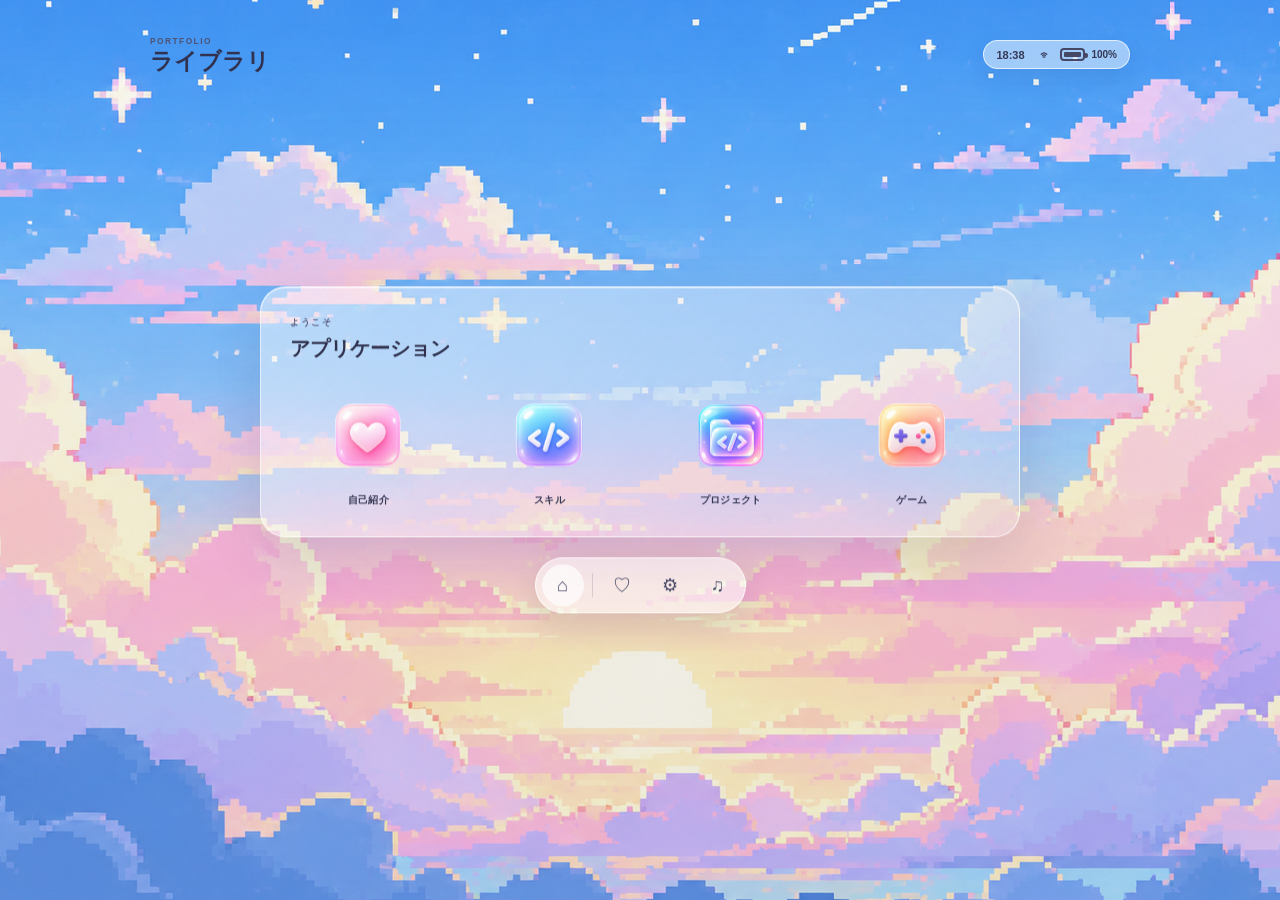
<file: world.html>
<!DOCTYPE html>
<html lang="ja">
<head>
  <meta charset="UTF-8">
  <meta name="viewport" content="width=device-width, initial-scale=1, viewport-fit=cover">
  <meta name="theme-color" content="#b8c8ef">
  <title>YURIA | VR World</title>
  <link rel="preload" href="./assets/images/world-bg.png" as="image">
  <link rel="stylesheet" href="./css/world.css">
</head>
<body class="world-page world-ui-open">
  <section
    id="world"
    aria-hidden="false"
  >

    <!-- 昼背景 -->
    <div class="world-background"></div>

    <!-- VR空間の淡いオーバーレイ -->
    <div class="world-overlay"></div>


    <!-- =====================================
         QUEST UI
    ====================================== -->

    <div class="quest-shell">

      <!-- TOP BAR -->

      <header class="quest-topbar">

        <div class="brand-area">

          <p class="brand-small">
            PORTFOLIO
          </p>

          <h2
            class="library-title"
            data-i18n="library"
          >
            Library
          </h2>

        </div>

        <div class="status-area">

  <span
    id="currentTime"
    class="current-time"
  >
    --:--
  </span>

  <span
    class="wifi-icon"
    aria-label="Wi-Fi"
  >
    ᯤ
  </span>

  <div
    class="battery-status"
    aria-label="Battery"
  >

    <div class="battery-icon">
      <div
        id="batteryLevel"
        class="battery-level"
      ></div>
    </div>

    <span id="batteryText">
      100%
    </span>

  </div>

</div>
      </header>

      <!-- =====================================
           MAIN LIBRARY PANEL
      ====================================== -->

      <div class="home-layout">
      <main
        id="libraryPanel"
        class="quest-panel library-panel"
      >

        <div class="panel-heading">

          <div>

            <p
              class="panel-eyebrow"
              data-i18n="welcome"
            >
              Welcome
            </p>

            <h3 data-i18n="choose">
              What would you like to know?
            </h3>

          </div>

        </div>

        <!-- APP GRID -->

        <div class="app-grid">

          <button
            class="vr-app"
            data-panel="profile"
            type="button"
          >

            <span class="vr-app-icon profile-icon">
              <img src="./assets/icons/profile.png" alt="">
            </span>

            <span
              class="vr-app-name"
              data-i18n="profile"
            >
              Profile
            </span>

          </button>


          <button
            class="vr-app"
            data-panel="skills"
            type="button"
          >

            <span class="vr-app-icon skills-icon">
              <img src="./assets/icons/skills.png" alt="">
            </span>

            <span
              class="vr-app-name"
              data-i18n="skills"
            >
              Skills
            </span>

          </button>

          <button
                class="vr-app"
                data-panel="projects"
                type="button"
              >
                <span class="vr-app-icon projects-icon">
                  <img src="./assets/icons/project.png" alt="">
                </span>

                <span class="vr-app-name" data-i18n="projects">
                  Projects
                </span>
              </button>

          <button
            class="vr-app"
            type="button"
            onclick="window.location.href='./code-merge.html'"
          >

            <span class="vr-app-icon game-icon">
              <img src="./assets/icons/game.png" alt="">
            </span>

            <span
              class="vr-app-name"
              data-i18n="game"
            >
              Game
            </span>

          </button>

        </div>

      </main>

      <nav
        class="quest-dock"
        aria-label="VR menu"
      >

        <button
          id="homeButton"
          class="dock-button active"
          type="button"
          aria-label="Home"
        >
          <span>⌂</span>
        </button>


        <div class="dock-divider"></div>


        <button
          id="profileShortcut"
          class="dock-button"
          type="button"
          aria-label="Profile"
        >
          <span>♡</span>
        </button>


        <button
          id="settingsButton"
          class="dock-button"
          type="button"
          aria-label="Settings"
        >
          <span>⚙</span>
        </button>


        <button
          id="soundButton"
          class="dock-button"
          type="button"
          aria-label="BGM"
        >
          <span id="soundIcon">
            ♫
          </span>

          <span
            id="soundOffMark"
            class="sound-off-mark"
          >
            /
          </span>
        </button>

      </nav>
      </div>


      <!-- =====================================
           CONTENT WINDOW
      ====================================== -->

      <section
        id="contentPanel"
        class="quest-panel content-panel"
        aria-hidden="true"
      >

        <div class="content-header">

          <button
            id="backButton"
            class="round-button"
            type="button"
            aria-label="Back"
          >
            ←
          </button>

          <div>

            <p class="panel-eyebrow">
              PORTFOLIO
            </p>

            <h3 id="contentTitle">
              Profile
            </h3>

          </div>

        </div>


        <div
          id="contentBody"
          class="content-body"
        ></div>

      </section>


      <!-- =====================================
           SETTINGS
      ====================================== -->

      <section
        id="settingsPanel"
        class="settings-panel"
        aria-hidden="true"
      >

        <div class="settings-header">

          <div>

            <p class="panel-eyebrow">
              SYSTEM
            </p>

            <h3 data-i18n="settings">
              Settings
            </h3>

          </div>


          <button
            id="closeSettings"
            class="round-button"
            type="button"
            aria-label="Close settings"
          >
            ×
          </button>

        </div>


        <!-- LANGUAGE -->

        <div class="setting-row">

          <div class="setting-label">

            <strong data-i18n="language">
              Language
            </strong>

            <span data-i18n="languageDescription">
              Choose display language
            </span>

          </div>


          <div class="segmented-control">

            <button
              class="language-button active"
              data-language="en"
              type="button"
            >
              English
            </button>

            <button
              class="language-button"
              data-language="ja"
              type="button"
            >
              日本語
            </button>

          </div>

        </div>


        <!-- TEXT SIZE -->

        <div class="setting-row">

          <div class="setting-label">

            <strong data-i18n="textSize">
              Text Size
            </strong>

            <span data-i18n="textSizeDescription">
              Change interface text size
            </span>

          </div>


          <div class="segmented-control">

            <button
              class="text-size-button"
              data-size="small"
              type="button"
            >
              A
            </button>

            <button
              class="text-size-button active"
              data-size="medium"
              type="button"
            >
              A
            </button>

            <button
              class="text-size-button"
              data-size="large"
              type="button"
            >
              A
            </button>

          </div>

        </div>
      </section>

<!-- =====================================
     MUSIC PANEL
====================================== -->

<section
  id="musicPanel"
  class="music-panel"
  aria-hidden="true"
>

  <div class="music-panel-header">

    <div>
      <p class="panel-eyebrow">
        SOUND
      </p>

      <h3>
        Music
      </h3>
    </div>

    <button
      id="closeMusic"
      class="round-button"
      type="button"
      aria-label="Close music settings"
    >
      ×
    </button>

  </div>


  <!-- BGM -->

  <div class="music-setting-row">

    <div class="setting-label">

      <strong>
        BGM
      </strong>

      <span>
        Background music
      </span>

    </div>


    <button
      id="musicSoundButton"
      class="toggle-button"
      type="button"
    >
      OFF
    </button>

  </div>


  <!-- VOLUME : PC / supported browsers -->

  <div
    id="musicVolumeControl"
    class="music-setting-row"
  >

    <div class="setting-label">

      <strong>
        Volume
      </strong>

      <span>
        Adjust music volume
      </span>

    </div>


    <input
      id="musicVolumeSlider"
      class="volume-slider"
      type="range"
      min="0"
      max="100"
      value="25"
      aria-label="BGM volume"
    >

  </div>


  <!-- VOLUME : iPhone / iPad -->

  <div
    id="iosVolumeMessage"
    class="ios-volume-message"
    hidden
  >

    <span class="ios-volume-icon">
      ♫
    </span>

    <div>
      <strong>
        Volume
      </strong>

      <p>
        端末の音量ボタンで調整してください
      </p>
    </div>

  </div>

</section>

      <!-- =====================================
           QUEST DOCK
      ====================================== -->



    </div>


    <!-- =====================================
         PIXEL CAT
    ====================================== -->

    <div
      id="pixelCat"
      class="pixel-cat"
      role="button"
      tabindex="0"
      aria-label="Pet the cat"
    >

      <div class="cat-hearts"></div>

      <div
        id="catSprite"
        class="cat-sprite"
      ></div>

    </div>

  </section>


  <audio
  id="bgm"
  loop
  preload="none"
>
  <source
    src="./assets/audio/rewind.mp3"
    type="audio/mpeg"
  >
</audio>


  <script src="./js/main.js" defer></script>
</body>
</html>
</file>
<file: css/world.css>
/* =========================================================

   RESET

========================================================= */

* {

  margin: 0;

  padding: 0;

  box-sizing: border-box;

}

html,

body {

  width: 100%;

  height: 100%;

}

html {

  background: #101329;

}

body {

  --ui-scale: 1;

  width: 100%;

  height: 100dvh;

  overflow: hidden;

  font-family:

    -apple-system,

    BlinkMacSystemFont,

    "Helvetica Neue",

    Arial,

    sans-serif;

  color: #353754;

  background: #101329;

  -webkit-font-smoothing: antialiased;

}

/* =========================================================

   WORLD

========================================================= */

#world {

  position: fixed;

  inset: 0;

  z-index: 100;

  width: 100%;

  height: 100dvh;

  overflow: hidden;

  visibility: hidden;

  opacity: 0;

  pointer-events: none;

  background: #b8c8ef;

}

body.world-open #world {

  visibility: visible;

  opacity: 1;

  pointer-events: auto;

}

body.world-open #entrance {

  visibility: hidden;

  pointer-events: none;

}

/* =========================================================

   WORLD BACKGROUND

========================================================= */

.world-background {

  position: absolute;

  inset: -2%;

  z-index: 0;

  background:

    #b8c8ef

    url("../assets/images/world-bg.png")

    center center / cover

    no-repeat;

  image-rendering: pixelated;

  opacity: 0;

  transform: scale(1.04);

  transition:

    opacity 1s ease,

    transform 1.6s ease;

}

body.world-open .world-background {

  opacity: 1;

  transform: scale(1);

}

.world-overlay {

  position: absolute;

  inset: 0;

  z-index: 1;

  background:

    linear-gradient(

      180deg,

      rgba(65, 71, 117, 0.03),

      rgba(68, 64, 108, 0.09)

    );

  pointer-events: none;

}

/* =========================================================

   QUEST SHELL

   Ã¢Ëœâ€¦ Ã£Ââ€œÃ£Ââ€œÃ£ÂÅ’Ã¤Â»Å Ã¥â€ºÅ¾Ã£ÂÂ®Ã©â€¡ÂÃ¨Â¦ÂÃ©Æ’Â¨Ã¥Ë†â€ 

   Topbar / Panel / Dock Ã£â€šâ€™Ã¥â€¦Â¨Ã©Æ’Â¨Ã£Ââ€œÃ£ÂÂ®Ã¤Â¸Â­Ã£ÂÂ§Ã§Â®Â¡Ã§Ââ€ Ã£Ââ„¢Ã£â€šâ€¹

========================================================= */

.quest-shell {

  position: absolute;

  inset: 0;

  z-index: 20;

  width: 100%;

  height: 100%;

  opacity: 0;

  transform:

    translateY(12px)

    scale(0.985);

  filter: blur(5px);

  transition:

    opacity 0.75s ease,

    transform 0.85s ease,

    filter 0.85s ease;

}

body.world-ui-open .quest-shell {

  opacity: 1;

  transform:

    translateY(0)

    scale(1);

  filter: blur(0);

}

/* =========================================================

   TOP BAR

========================================================= */

.quest-topbar {

  position: absolute;

  top:

    max(

      4dvh,

      calc(env(safe-area-inset-top) + 14px)

    );

  left: 50%;

  width: min(82vw, 980px);

  display: flex;

  align-items: center;

  justify-content: space-between;

  transform: translateX(-50%);

}

.brand-small {

  margin-bottom: 4px;

  color: #4f5274;

  font-size:

    calc(

      clamp(8px, 0.65vw, 11px)

      * var(--ui-scale)

    );

  font-weight: 800;

  letter-spacing: 0.18em;

}

.library-title {

  color: #30324f;

  font-size:

    calc(

      clamp(21px, 1.8vw, 30px)

      * var(--ui-scale)

    );

  font-weight: 650;

  line-height: 1;

}

/* =========================================================

   STATUS

========================================================= */

.status-area {

  display: flex;

  align-items: center;

  gap: 9px;

  padding: 7px 12px;

  border:

    1px solid

    rgba(255, 255, 255, 0.68);

  border-radius: 999px;

  background:

    rgba(255, 255, 255, 0.48);

  backdrop-filter: blur(18px);

  -webkit-backdrop-filter: blur(18px);

  color: #353754;

  font-size:

    calc(

      11px

      * var(--ui-scale)

    );

  font-weight: 650;

  box-shadow:

    0 8px 24px

    rgba(42, 43, 75, 0.08);

}

.current-time {

  min-width: 35px;

}

/* =========================================================

   BATTERY

========================================================= */

.battery-status {

  display: flex;

  align-items: center;

  gap: 6px;

}

.battery-icon {

  position: relative;

  width: 25px;

  height: 13px;

  padding: 2px;

  border: 2px solid #454765;

  border-radius: 4px;

}

.battery-icon::after {

  content: "";

  position: absolute;

  top: 3px;

  right: -5px;

  width: 3px;

  height: 5px;

  border-radius:

    0 2px 2px 0;

  background: #454765;

}

.battery-level {

  width: 100%;

  height: 100%;

  border-radius: 1px;

  background: #454765;

}

#batteryText {

  font-size: 10px;

  font-weight: 800;

}

/* =========================================================

   MAIN QUEST WINDOW

   Ã¢Ëœâ€¦ top/bottomÃ¦Å’â€¡Ã¥Â®Å¡Ã£â€šâ€™Ã£â€šâ€žÃ£â€šÂÃ£ÂÂ¦

     Ã¥Â®Å’Ã¥â€¦Â¨Ã£ÂÂ«Ã§â€Â»Ã©ÂÂ¢Ã¤Â¸Â­Ã¥Â¤Â®Ã¥Å¸ÂºÃ¦Âºâ€“

========================================================= */

.quest-panel {

  position: absolute;

  top: 50dvh;

  left: 50%;

  width:

    min(

      68vw,

      760px

    );

  max-height:

    min(

      52dvh,

      410px

    );

  padding:

    clamp(20px, 2.3vw, 32px);

  border:

    1px solid

    rgba(255, 255, 255, 0.68);

  border-radius:

    clamp(22px, 2vw, 30px);

  background:

    linear-gradient(

      135deg,

      rgba(255, 255, 255, 0.48),

      rgba(228, 226, 246, 0.28)

    );

  backdrop-filter:

    blur(22px)

    saturate(115%);

  -webkit-backdrop-filter:

    blur(22px)

    saturate(115%);

  box-shadow:

    0 20px 55px

    rgba(40, 42, 78, 0.13),

    inset

    0 1px 0

    rgba(255, 255, 255, 0.65);

  transform:

    translate(-50%, -50%);

  transition:

    opacity 0.3s ease,

    transform 0.35s ease,

    visibility 0.3s ease;

}

.quest-panel.is-hidden {

  opacity: 0;

  visibility: hidden;

  pointer-events: none;

  transform:

    translate(-50%, -48%)

    scale(0.97);

}

/* =========================================================

   PANEL HEADING

========================================================= */

.panel-heading {

  display: flex;

  align-items: center;

  justify-content: space-between;

  margin-bottom:

    clamp(18px, 2.5dvh, 28px);

}

.panel-eyebrow {

  margin-bottom: 5px;

  color: #5c5f80;

  font-size:

    calc(

      9px

      * var(--ui-scale)

    );

  font-weight: 800;

  letter-spacing: 0.16em;

  text-transform: uppercase;

}

.panel-heading h3,

.content-header h3,

.settings-header h3 {

  color: #30324f;

  font-size:

    calc(

      clamp(18px, 1.6vw, 25px)

      * var(--ui-scale)

    );

  font-weight: 650;

}

/* =========================================================

   APP GRID

========================================================= */

.app-grid {

  display: grid;

  grid-template-columns:

    repeat(4, minmax(0, 1fr));

  gap:

    clamp(16px, 2vw, 27px);

}

.vr-app {

  min-width: 0;

  border: 0;

  background: none;

  color: #353754;

  cursor: pointer;

  font: inherit;

  text-align: center;

}

.vr-app-icon {

  width:

    min(

      100%,

      100px

    );

  aspect-ratio: 1 / 1;

  margin: 0 auto;

  display: flex;

  align-items: center;

  justify-content: center;

  border:

    1px solid

    rgba(255, 255, 255, 0.75);

  border-radius:

    clamp(17px, 1.6vw, 24px);

  background:

    linear-gradient(

      145deg,

      rgba(255, 255, 255, 0.63),

      rgba(225, 219, 247, 0.34)

    );

  box-shadow:

    0 12px 28px

    rgba(47, 46, 87, 0.12),

    inset

    0 1px 0

    rgba(255, 255, 255, 0.75);

  backdrop-filter: blur(15px);

  -webkit-backdrop-filter: blur(15px);

  color: #ffffff;

  font-size:

    clamp(24px, 2.4vw, 37px);

  text-shadow:

    0 2px 8px

    rgba(71, 70, 116, 0.22);

  transition:

    transform 0.25s ease,

    background 0.25s ease,

    box-shadow 0.25s ease;

}

.vr-app-name {

  display: block;

  margin-top: 8px;

  overflow: hidden;

  color: #353754;

  font-size:

    calc(

      clamp(10px, 0.8vw, 13px)

      * var(--ui-scale)

    );

  font-weight: 750;

  letter-spacing: 0.03em;

  text-overflow: ellipsis;

  white-space: nowrap;

}

@media (hover: hover) and (pointer: fine) {

  .vr-app:hover .vr-app-icon {

    transform:

      translateY(-6px)

      scale(1.04);

    background:

      linear-gradient(

        145deg,

        rgba(255, 255, 255, 0.78),

        rgba(234, 225, 255, 0.45)

      );

    box-shadow:

      0 18px 40px

      rgba(47, 46, 87, 0.18);

  }

}

/* =========================================================

   CONTENT PANEL

========================================================= */

.content-panel {

  opacity: 0;

  visibility: hidden;

  pointer-events: none;

  overflow: hidden;

}

.content-panel.is-open {

  opacity: 1;

  visibility: visible;

  pointer-events: auto;

}

.content-header {

  display: flex;

  align-items: center;

  gap: 14px;

  margin-bottom: 17px;

}

.content-body {

  max-height:

    min(

      31dvh,

      255px

    );

  overflow: visible;

  padding-right: 0;

  color: #3d3f5e;

  font-size:

    calc(

      clamp(12px, 0.95vw, 15px)

      * var(--ui-scale)

    );

  line-height: 1.7;

  scrollbar-width: thin;

}

.content-body::-webkit-scrollbar {

  width: 5px;

}

.content-body::-webkit-scrollbar-track {

  background: transparent;

}

.content-body::-webkit-scrollbar-thumb {

  border-radius: 999px;

  background:

    rgba(79, 81, 116, 0.28);

}

.content-card {

  padding:

    clamp(16px, 1.8vw, 23px);

  border:

    1px solid

    rgba(255, 255, 255, 0.7);

  border-radius: 20px;

  background:

    rgba(255, 255, 255, 0.50);

}

.content-card h4 {

  margin-bottom: 10px;

  color: #30324f;

  font-size:

    calc(

      18px

      * var(--ui-scale)

    );

}

.content-card p + p {

  margin-top: 9px;

}

/* =========================================================

   PROFILE / MUSIC

========================================================= */

.profile-section {

  margin-top: 18px;

  padding-top: 16px;

  border-top:

    1px solid

    rgba(70, 72, 105, 0.18);

}

.profile-section-label {

  display: block;

  margin-bottom: 6px;

  color: #77799a;

  font-size: 9px;

  font-weight: 800;

  letter-spacing: 0.18em;

}

.music-credit {

  display: inline-flex;

  align-items: center;

  margin-top: 10px;

  padding: 7px 12px;

  border:

    1px solid

    rgba(79, 81, 116, 0.15);

  border-radius: 999px;

  background:

    rgba(255, 255, 255, 0.55);

  color: #555875;

  font-size: 11px;

  font-weight: 700;

}

/* =========================================================

   SKILL CHIPS

========================================================= */

.skill-chips {

  display: flex;

  flex-wrap: wrap;

  gap: 8px;

  margin-top: 15px;

}

.skill-chip {

  padding: 7px 11px;

  border:

    1px solid

    rgba(79, 81, 116, 0.15);

  border-radius: 999px;

  background:

    rgba(255, 255, 255, 0.5);

  color: #555875;

  font-size:

    calc(

      11px

      * var(--ui-scale)

    );

  font-weight: 650;

}

/* =========================================================

   ROUND BUTTON

========================================================= */

.round-button {

  flex: 0 0 auto;

  width: 40px;

  height: 40px;

  display: flex;

  align-items: center;

  justify-content: center;

  border:

    1px solid

    rgba(255, 255, 255, 0.75);

  border-radius: 50%;

  background:

    rgba(255, 255, 255, 0.55);

  color: #454765;

  cursor: pointer;

  font-size: 19px;

  box-shadow:

    0 5px 15px

    rgba(48, 49, 80, 0.08);

}

/* =========================================================

   SETTINGS

========================================================= */

.settings-panel {

  position: absolute;

  top: 50%;

  left: 50%;

  z-index: 100;

  width:

    min(

      580px,

      78vw

    );

  max-height:

    min(

      76dvh,

      600px

    );

  overflow-y: auto;

  padding:

    clamp(20px, 2.4vw, 30px);

  border:

    1px solid

    rgba(255, 255, 255, 0.8);

  border-radius: 28px;

  background:

    rgba(239, 238, 249, 0.88);

  backdrop-filter:

    blur(30px)

    saturate(120%);

  -webkit-backdrop-filter:

    blur(30px)

    saturate(120%);

  box-shadow:

    0 28px 90px

    rgba(28, 29, 58, 0.22);

  color: #353754;

  opacity: 0;

  visibility: hidden;

  pointer-events: none;

  transform:

    translate(-50%, -47%)

    scale(0.97);

  transition:

    opacity 0.3s ease,

    transform 0.3s ease,

    visibility 0.3s ease;

}

.settings-panel.is-open {

  opacity: 1;

  visibility: visible;

  pointer-events: auto;

  transform:

    translate(-50%, -50%)

    scale(1);

}

.settings-header {

  display: flex;

  align-items: center;

  justify-content: space-between;

  margin-bottom: 16px;

}

.setting-row {

  min-width: 0;

  display: flex;

  align-items: center;

  justify-content: space-between;

  gap: 22px;

  padding: 15px 0;

  border-top:

    1px solid

    rgba(70, 72, 105, 0.12);

}

.setting-label {

  min-width: 0;

  display: flex;

  flex-direction: column;

  gap: 4px;

}

.setting-label strong {

  color: #353754;

  font-size:

    calc(

      13px

      * var(--ui-scale)

    );

}

.setting-label span {

  color: #676985;

  font-size:

    calc(

      10px

      * var(--ui-scale)

    );

}

.segmented-control {

  flex: 0 0 auto;

  display: flex;

  padding: 3px;

  border-radius: 14px;

  background:

    rgba(79, 81, 116, 0.10);

}

.segmented-control button,

.toggle-button {

  min-width: 48px;

  min-height: 36px;

  padding: 7px 12px;

  border: 0;

  border-radius: 11px;

  background: transparent;

  color: #555875;

  cursor: pointer;

  font: inherit;

  font-size:

    calc(

      11px

      * var(--ui-scale)

    );

}

.segmented-control button.active,

.toggle-button.active {

  background: #ffffff;

  color: #4c4f70;

  box-shadow:

    0 3px 10px

    rgba(55, 56, 90, 0.08);

}

.text-size-button:nth-child(1) {

  font-size: 10px;

}

.text-size-button:nth-child(2) {

  font-size: 14px;

}

.text-size-button:nth-child(3) {

  font-size: 18px;

}

.volume-slider {

  width:

    min(

      180px,

      30vw

    );

  accent-color: #77799a;

}

/* =========================================================

   MUSIC PANEL / VOLUME HINT

========================================================= */

.music-panel {

  position: absolute;

  top: 50%;

  left: 50%;

  z-index: 110;

  width: min(440px, calc(100vw - 32px));

  max-height: min(76dvh, 600px);

  overflow-y: auto;

  padding: clamp(18px, 2.4vw, 26px);

  border: 1px solid rgba(255, 255, 255, 0.8);

  border-radius: 24px;

  background: rgba(239, 238, 249, 0.92);

  backdrop-filter: blur(24px);

  -webkit-backdrop-filter: blur(24px);

  box-shadow: 0 28px 90px rgba(28, 29, 58, 0.2);

  color: #353754;

  opacity: 0;

  visibility: hidden;

  pointer-events: none;

  transform: translate(-50%, -47%);

  transition: opacity 0.3s ease, transform 0.3s ease, visibility 0.3s ease;

}

.music-panel.is-open {

  opacity: 1;

  visibility: visible;

  pointer-events: auto;

  transform: translate(-50%, -50%);

}

.music-panel-header {

  display: flex;

  justify-content: space-between;

  align-items: center;

  gap: 12px;

  margin-bottom: 16px;

}

.music-panel-header h3 {

  color: #30324f;

  font-size: calc(clamp(18px, 1.6vw, 25px) * var(--ui-scale));

  font-weight: 650;

}

.music-setting-row {

  display: flex;

  justify-content: space-between;

  align-items: center;

  gap: 16px;

  padding: 14px 0;

  border-top: 1px solid rgba(70, 72, 105, 0.12);

}

.ios-volume-message {

  display: flex;

  align-items: center;

  gap: 8px;

  color: #676985;

  font-size: calc(11px * var(--ui-scale));

  line-height: 1.6;

}

/* Keep the music-note icon clean even when a mute overlay exists. */

.sound-off-mark,

.ios-volume-icon::before,

.ios-volume-icon::after {

  display: none !important;

}

[hidden] {

  display: none !important;

}

/* =========================================================

   QUEST DOCK

========================================================= */

/* Dock keeps one consistent size across viewport widths. */

.quest-dock {

  position: absolute;

  left: 50%;

  bottom: max(2dvh, env(safe-area-inset-bottom));

  z-index: 120;

  display: flex;

  align-items: center;

  justify-content: center;

  flex-wrap: nowrap;

  gap: 6px;

  padding: 6px;

  width: max-content;

  max-width: calc(100% - 20px);

  border: 1px solid rgba(255, 255, 255, 0.7);

  border-radius: 999px;

  background: rgba(255, 255, 255, 0.58);

  backdrop-filter: blur(25px);

  -webkit-backdrop-filter: blur(25px);

  box-shadow: 0 12px 35px rgba(39, 39, 72, 0.13);

  transform: translateX(-50%);

}

.dock-button {

  position: relative;

  flex: 0 0 42px;

  width: 42px;

  height: 42px;

  display: flex;

  align-items: center;

  justify-content: center;

  border: 0;

  border-radius: 50%;

  background: transparent;

  color: #454765;

  cursor: pointer;

  font-size: 18px;

  transition:

    background 0.2s ease,

    transform 0.2s ease;

}

.dock-button.active {

  background:

    rgba(255, 255, 255, 0.68);

}

@media (hover: hover) and (pointer: fine) {

  .dock-button:hover {

    background:

      rgba(255, 255, 255, 0.6);

    transform: translateY(-2px);

  }

}

.dock-divider {

  flex: 0 0 1px;

  width: 1px;

  height: 24px;

  margin: 0 2px;

  background:

    rgba(69, 71, 101, 0.18);

}

/* =========================================================

   PIXEL CAT

========================================================= */

.pixel-cat {

  position: absolute;

  left: 0;

  /* Ã§Å’Â«Ã£â€šâ€™Ã¥Â°â€˜Ã£Ââ€”Ã¤Â¸Å Ã£ÂÂ¸ */

  bottom: 45px;

  z-index: 30;

  width: 96px;

  height: 82px;

  visibility: hidden;

  cursor: pointer;

  user-select: none;

  touch-action: manipulation;

}

body.world-ui-open .pixel-cat {

  visibility: visible;

}

.cat-sprite {

  position: absolute;

  left: 16px;

  bottom: 0;

  width: 64px;

  height: 64px;

  background:

    url("../assets/cats/white.png")

    0 0 / 256px 64px

    no-repeat;

  image-rendering: pixelated;

  animation:

    cat-sprite-walk

    0.55s

    steps(4)

    infinite;

  transform: scaleX(-1);

}

@keyframes cat-sprite-walk {

  from {

    background-position: 0 0;

  }

  to {

    background-position: -256px 0;

  }

}

.pixel-cat.is-petted .cat-sprite {

  animation-play-state: paused;

}

.cat-hearts {

  position: absolute;

  left: 8px;

  top: -18px;

  z-index: 10;

  width: 80px;

  height: 75px;

  pointer-events: none;

}

.cat-heart {

  position: absolute;

  left: 50%;

  bottom: 0;

  width: 32px;

  height: 32px;

  object-fit: contain;

  image-rendering: pixelated;

  pointer-events: none;

  animation:

    cat-heart-pop

    1s

    ease-out

    forwards;

}

@keyframes cat-heart-pop {

  0% {

    opacity: 0;

    transform:

      translate(-50%, 0)

      scale(0);

  }

  20% {

    opacity: 1;

    transform:

      translate(-50%, -8px)

      scale(1.3);

  }

  70% {

    opacity: 1;

    transform:

      translate(

        calc(-50% + var(--heart-x)),

        -42px

      )

      scale(1);

  }

  100% {

    opacity: 0;

    transform:

      translate(

        calc(-50% + var(--heart-x)),

        -72px

      )

      scale(0.7);

  }

}

/* =========================================================

   STANDALONE WORLD PAGE

   Base layout above is the single source of truth.

========================================================= */

body.world-page {

  background: #b8c8ef;

}

body.world-page #world {

  visibility: visible;

  opacity: 1;

  pointer-events: auto;

}

body.world-page .world-background {

  opacity: 1;

  transform: scale(1);

}

body.world-page .quest-shell {

  opacity: 1;

  transform: translateY(0) scale(1);

  filter: blur(0);

}

body.world-page .pixel-cat {

  visibility: visible;

}

/* =========================================================

   RESPONSIVE

   Keep the same centered layout on every device.

   Only dimensions change.

========================================================= */

@media (max-width: 700px) {

  .quest-topbar {

    top: max(18px, calc(env(safe-area-inset-top) + 10px));

    width: calc(100vw - 32px);

  }

  .quest-panel {

    width: calc(100vw - 32px);

    max-height: 58dvh;

    padding: clamp(16px, 5vw, 22px);

  }

  .app-grid {

    grid-template-columns: repeat(2, minmax(0, 1fr));

    gap: 14px 18px;

  }

  .vr-app-icon {

    width: clamp(62px, 20vw, 82px);

  }

  .settings-panel {

    width: calc(100vw - 32px);

    max-height: 78dvh;

  }

}

@media (max-height: 520px) and (orientation: landscape) {

  .quest-topbar {

    top: max(8px, env(safe-area-inset-top));

    width: min(88vw, 900px);

  }

  .brand-small {

    margin-bottom: 2px;

  }

  .library-title {

    font-size: calc(clamp(17px, 1.8vw, 23px) * var(--ui-scale));

  }

  .status-area {

    padding: 5px 9px;

  }

  .quest-panel {

    width: min(72vw, 700px);

    max-height: 60dvh;

    padding: 12px 18px;

  }

  .panel-heading {

    margin-bottom: 9px;

  }

  .app-grid {

    grid-template-columns: repeat(4, minmax(0, 1fr));

    gap: 10px 14px;

  }

  .vr-app-icon {

    width: clamp(48px, 14dvh, 64px);

  }

  .vr-app-name {

    margin-top: 3px;

  }

  .content-body {

    max-height: 38dvh;

  }

}

/* =========================================================

   REDUCED MOTION

========================================================= */

@media (prefers-reduced-motion: reduce) {

  *,

  *::before,

  *::after {

    scroll-behavior: auto !important;

    animation-duration: 0.01ms !important;

    animation-iteration-count: 1 !important;

    transition-duration: 0.01ms !important;

  }

}

/* =========================================================

   HOME LAYOUT: panel and Dock share one flow layout.

   No viewport-relative Dock positioning.

========================================================= */

.home-layout {

  position: absolute;

  left: 50%;

  top: 50%;

  transform: translate(-50%, -50%);

  width: min(68vw, 760px);

  display: flex;

  flex-direction: column;

  align-items: center;

  gap: 20px;

  z-index: 35;

  max-height: calc(100dvh - 115px);

}

.home-layout > .library-panel {

  position: relative;

  top: auto;

  left: auto;

  transform: none;

  width: 100%;

  max-height: none;

  flex: 0 0 auto;

}

.home-layout > .library-panel.is-hidden {

  transform: none;

}

.home-layout > .quest-dock {

  position: relative;

  top: auto;

  bottom: auto;

  left: auto;

  right: auto;

  transform: none;

  flex: 0 0 auto;

  margin: 0;

  transition: opacity .2s ease, visibility .2s ease;

}

/* Hide the home layout when a detail panel opens. */

.quest-shell:has(.content-panel.is-open) .home-layout {

  visibility: hidden;

  pointer-events: none;

  opacity: 0;

}

@media (max-width: 700px) {

  .home-layout {

    width: calc(100vw - 32px);

    gap: 18px;

    max-height: calc(100dvh - 110px);

  }

  .home-layout > .library-panel {

    width: 100%;

    padding: clamp(16px, 5vw, 22px);

  }

}

@media (max-height: 520px) and (orientation: landscape) {

  .home-layout {

    width: min(72vw, 700px);

    gap: 10px;

    max-height: calc(100dvh - 45px);

  }

}

/* アプリ画像アイコン */

.vr-app-icon img {

  display: block;

  width: 100%;

  height: 100%;

  object-fit: contain;

}

/* 既存のガラス背景を消して画像を表示 */

.vr-app-icon:has(img) {

  background: transparent;

  border: none;

  box-shadow: none;

}

/* =========================================

   APP ICON GLASS BACKGROUND REMOVE

========================================= */

/* 画像アイコンの周りの白い枠を消す */

.app-grid .vr-app:has(img) .vr-app-icon {

  background: transparent !important;

  border: none !important;

  box-shadow: none !important;

  backdrop-filter: none !important;

  -webkit-backdrop-filter: none !important;

}

/* アイコン画像だけ表示 */

.app-grid .vr-app-icon img {

  display: block;

  width: 100%;

  height: 100%;

  object-fit: contain;

}


/* =========================================================
   DETAIL PANEL: NATURAL HEIGHT, NO INNER SCROLL
   The content panel grows to fit its text. Only exceptionally
   short screens scroll the whole panel, never the text card.
========================================================= */

.content-panel {
  width: min(68vw, 760px);
  height: auto;
  max-height: calc(100dvh - 100px);
  overflow-x: hidden;
  overflow-y: auto;
  overscroll-behavior: contain;
  scrollbar-width: thin;
}

.content-panel .content-body {
  height: auto;
  max-height: none;
  overflow: visible;
  padding-right: 0;
}

@media (max-width: 700px) {
  .content-panel {
    width: calc(100vw - 32px);
    max-height: calc(100dvh - 110px);
  }
}

@media (max-height: 520px) and (orientation: landscape) {
  .content-panel {
    width: min(72vw, 700px);
    max-height: calc(100dvh - 45px);
  }
}


/* ========================================
   PROFILE
======================================== */

.profile-card-list {
  display: grid;
  gap: 10px;
  margin-top: 14px;
}

.profile-detail-card {
  padding: 12px 14px;
  border: 1px solid rgba(145, 160, 210, .22);
  border-radius: 13px;
  background: rgba(255, 255, 255, .08);
}

.profile-detail-card .profile-section-label {
  display: block;
  margin-bottom: 10px;
}

.profile-detail-card p {
  margin: 5px 0;
  font-size: .88em;
  line-height: 1.55;
}

.profile-detail-card h4 {
  margin: 4px 0 8px;
}

/* ========================================
   INSTRUMENT TAGS
======================================== */

.instrument-tags {
  display: flex;
  flex-wrap: wrap;
  gap: 8px;
  margin-top: 10px;
}

.instrument-tags span {
  display: inline-block;
  padding: 5px 11px;
  border: 1px solid rgba(145, 160, 210, .35);
  border-radius: 999px;
  background: rgba(145, 160, 210, .15);
  font-size: .82em;
  line-height: 1.4;
  white-space: nowrap;
}

.project-title {
  display: flex;
  align-items: center;
  gap: 9px;
}

.project-title-icon {
  display: inline-flex;
  align-items: center;
  justify-content: center;
  flex-shrink: 0;
  font-size: 1.35em;
}
</file>
